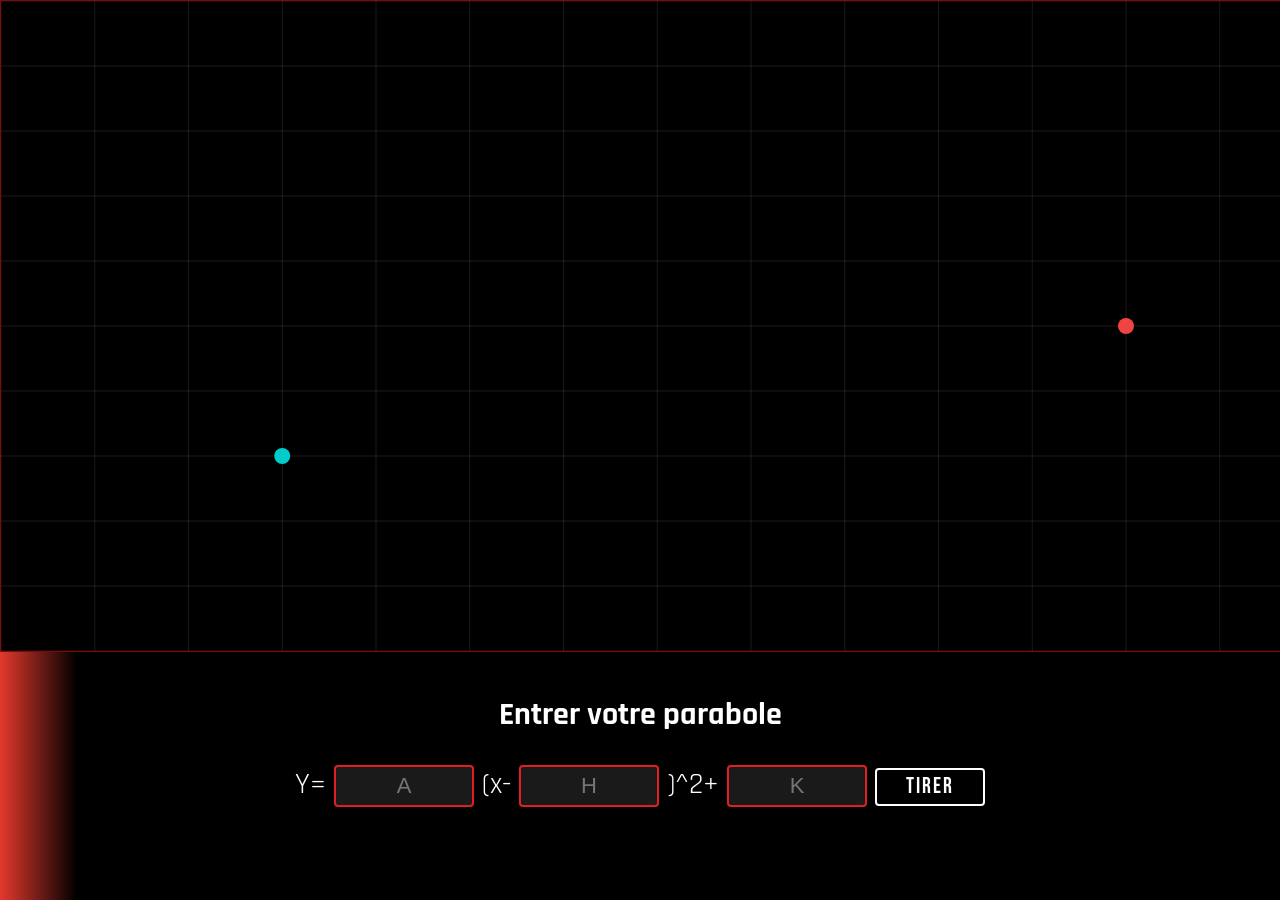
<file: niveauxDeux.html>
<!DOCTYPE html>
<html>
<head>
    <meta charset="utf-8">
    <title>Inscription</title>
    <link rel="stylesheet" href="style.css">

</head>
<body style="background: linear-gradient(90deg,rgb(228, 57, 44) 0%, black 6%); color : white;">
    <center>
        <canvas id="myCanvas" width="1500" height="650" style="border:1px solid rgb(138, 7, 7)"></canvas>
        <form>
            <br>
            <h1>Entrer votre parabole</h1>
            <!-- textbox pour le nom de l'élève -->
            <div id="divformule"></div>
            <p style="font-size: 30px;">
                Y=
                <input type="text" id="a" placeholder="A" class="abc">
                (x-
                <input type="text" id="h" placeholder="H" class="abc">
                )^2+
                <input type="text" id="k" placeholder="K" class="abc">

                <input type="button" id="btnSoumet" onclick="lancer()" value="TIRER" class="tir">
            </p>
            
            <!-- Création d'une section pour l'affichage des résultats -->
            <div id="divAffiche"></div>
            <div id="Ereure"></div>
        </form>
    </center>
    <script src="niveauxDeux.js"></script>
</body>
</html>
</file>
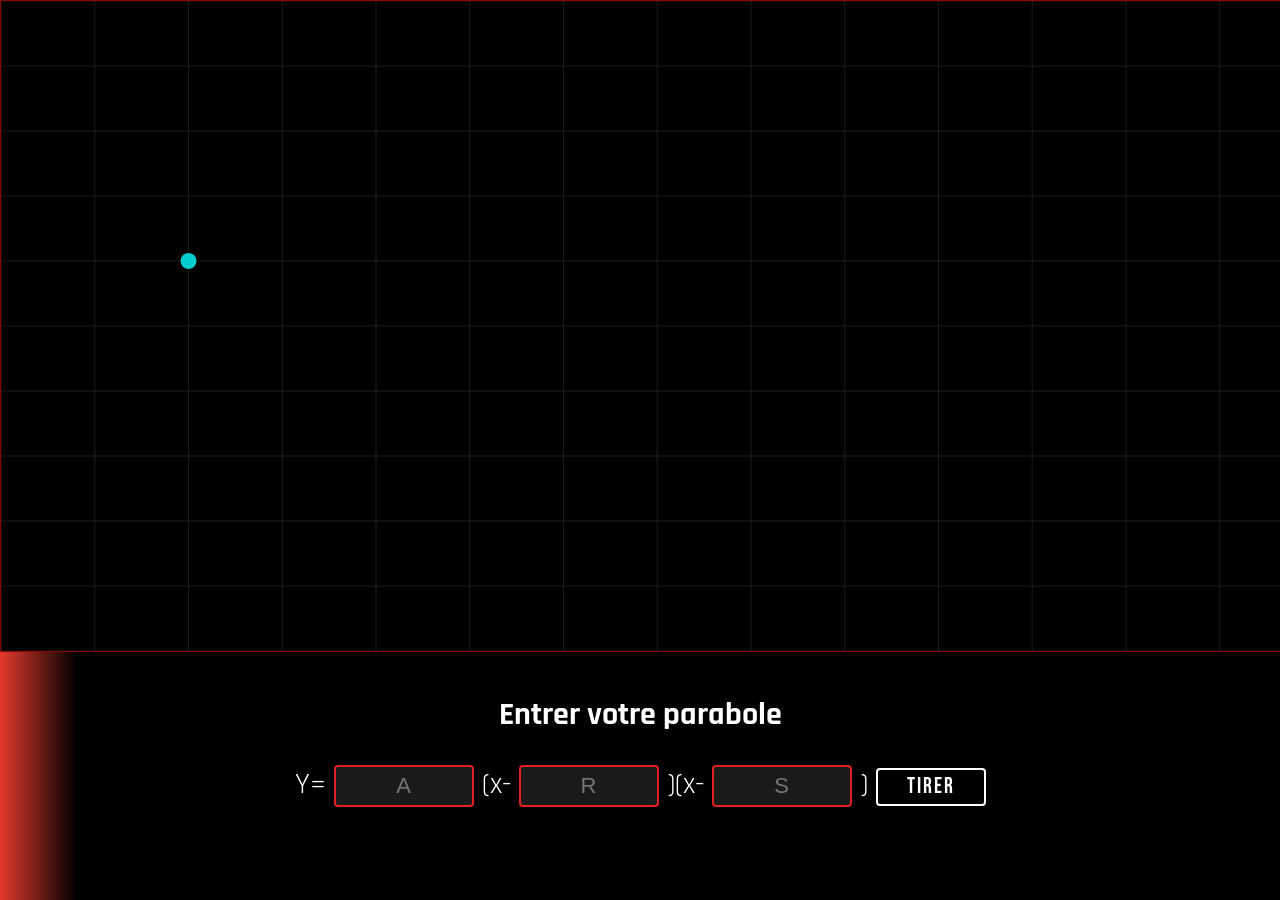
<file: NiveauxTrois.html>
<!DOCTYPE html>
<html>
<head>
    <meta charset="utf-8">
    <title>Inscription</title>
    <link rel="stylesheet" href="style.css">

</head>
<body style="background: linear-gradient(90deg,rgb(228, 57, 44) 0%, black 6%); color : white;">
    <center>
        <canvas id="myCanvas" width="1500" height="650" style="border:1px solid rgb(138, 7, 7)"></canvas>
        <form>
            <br>
            <h1>Entrer votre parabole</h1>
            <!-- textbox pour le nom de l'élève -->
            <div id="divformule"></div>
            <p style="font-size: 30px;">
                Y=
                <input type="text" id="a" placeholder="A" class="abc">
                (x-
                <input type="text" id="h" placeholder="R" class="abc">
                )(x-
                <input type="text" id="k" placeholder="S" class="abc">
                )
                <input type="button" id="btnSoumet" onclick="lancer()" value="TIRER" class="tir">
            </p>
            
            <!-- Création d'une section pour l'affichage des résultats -->
            <div id="divAffiche"></div>
            <div id="Ereure"></div>
        </form>
    </center>
    <script src="niveauxTrois.js"></script>
</body>
</html>
</file>
<file: style.css>
@import url('https://fonts.googleapis.com/css2?family=Bebas+Neue&family=Rajdhani:wght@400;600;700&display=swap');

body { 
    width: 100%; 
    height: 100vh;     
    background: #000;  
    color: #fff; 
    font-family: 'Rajdhani', sans-serif; 
    overflow: hidden;    
    margin: 0;           
    padding: 0;
}

/* https://developer.mozilla.org/fr/docs/Web/HTML/Element/canvas */
#myCanvas { 
    display: block;
}
/* https://developer.mozilla.org/fr/docs/Web/CSS/gradient/linear-gradient */
.home-overlay { 
    position: absolute; 
    inset: 0; 
    background: linear-gradient(to bottom, rgba(0,0,0,0.2) 0%, rgba(0,0,0,0.6) 50%, rgba(0,0,0,0.97) 100%); 
    z-index: 1;
} 

/* https://developer.mozilla.org/fr/docs/Web/CSS/CSS_flexible_box_layout */
.home-content { 
    position: relative; 
    z-index: 5; 
    height: 100vh; 
    display: flex;      
    flex-direction: column; 
    align-items: center; 
    justify-content: center;
} 
/* https://developer.mozilla.org/fr/docs/Web/CSS/clamp */
.logo { 
    font: 500 clamp(52px, 9vw, 100px) 'Bebas Neue', sans-serif; 
    letter-spacing: 5px; 
    margin-bottom: 6px; 
} 

.logo .star { 
    color: #e02020; 
} 
/* https://stackoverflow.com/questions/4151743/how-can-i-change-the-thickness-of-my-hr-tag */
.logo-underline { 
    width: min(480px, 72vw); 
    height: 2px; 
    background: #ffffff; 
    margin-bottom: 40px; 
}
/* https://www.youtube.com/watch?v=RFGiYHPKWgg */
.username-row {
    display: flex;
    align-items: center;
    gap: 10px;
    position: relative;
    z-index: 20; 
    pointer-events: all;
}
/* https://developer.mozilla.org/fr/docs/Web/CSS/pointer-events */
#username-input {
    background: rgba(255,255,255,0.1);
    border: 2px solid rgba(255,255,255,0.5) !important; 
    outline: none !important;
    border-radius: 4px;
    color: #fff;
    font-family: 'Rajdhani', sans-serif;
    font-size: 18px;
    padding: 6px 12px;
    width: 200px;
    pointer-events: all;
    position: relative;
    z-index: 20;
}

#username-input::placeholder { 
    color: rgba(255,255,255,0.4);
}

.gradient {
    padding:1px;
    background: #dfdfdf;
    position: relative;
    border-radius: 100px; 
    width: 100px;
    height:30px;
    border: none;
    display: flex;
    align-items: center;
    justify-content: center;
    transition: all 1s ease-in-out;
    
}
.gradient::after {
    content: '';
    position: absolute;
    padding: 5px;
    width: 100%;
    height: 100%;
    border-radius: 100px;
    padding:5px;
    background: linear-gradient(to bottom right, red 0% 35%, black 100%);
    z-index: -1;
}
.gradient:hover {
    color: white;
    z-index: 0;
}

/* https://developer.mozilla.org/fr/docs/Web/CSS/text-decoration */
a {
    text-decoration: none;
    color: black;
}

.levelSel {
    padding:1px;
    background: #dfdfdf;
    position: relative;
    border-radius: 150px; 
    width: 250px;
    height:70px;
    border: none;
    display: flex;
    align-items: center;
    justify-content: center;
    transition: all 1s ease-in-out;
    
}
.levelSel::after {
    content: '';
    position: absolute;
    padding: 5px;
    width: 100%;
    height: 100%;
    border-radius: 100px;
    padding:5px;
    background: linear-gradient(to bottom right, red 0% 35%, black 100%);
    z-index: -1;
}
.levelSel:hover {
    color: white;
    z-index: 0;
}
/* https://developer.mozilla.org/fr/docs/Web/CSS/text-decoration */
a {
    text-decoration: none;
    color: black;
}

.levelSel a {
    font-family: 'Bebas Neue', sans-serif;
    font-size: 20px;
    letter-spacing: 3px;
    color: #000;
}

.levelSel a {
    font-family: 'Bebas Neue', sans-serif;
    font-size: 20px;
    letter-spacing: 3px;
    color: #000;
}
/* https://developer.mozilla.org/fr/docs/Web/CSS/position */
.screen { 
    position: fixed; 
    inset: 0; 
    display: flex; 
    justify-content: center; 
    align-items: center; 
    z-index: 10;
} 
/* https://developer.mozilla.org/fr/docs/Web/CSS/pointer-events */
.grid { 
    position: absolute;
    pointer-events: none;
    inset: 0; 
    background-image: 
        linear-gradient(rgba(255,255,255,0.08) 1px, transparent 1px), 
        linear-gradient(90deg, rgba(255,255,255,0.08) 1px, transparent 1px); 
    background-size: 60px 60px; 
    z-index: 11;
} 
video {
    width: min(700px, 90vw);
    z-index: 1;
}

#usernameDisplay {
    position: fixed;
    top: 16px;
    left: 24px;
    z-index: 10;
    margin: 0;
    color: #fff;
    font-family: 'Rajdhani', sans-serif;
    font-size: 22px;
}

#ui-panel {
    position: fixed;
    bottom: 0;
    left: 0;
    width: 100%;
    z-index: 10;
    text-align: center;
    padding: 12px 0 20px;
    background: linear-gradient(to top, rgba(0,0,0,0.9) 0%, rgba(0,0,0,0) 100%);
    pointer-events: none; 
}
#ui-panel * {
    pointer-events: auto;
}

#ui-panel h1 {
    margin: 0 0 10px;
    font-size: 22px;
    color: #fff;
    font-family: 'Rajdhani', sans-serif;
    letter-spacing: 2px;
}

.equation-row {
    display: flex;
    align-items: center;
    justify-content: center;
    gap: 8px;
    font-size: 26px;
    color: #fff;
    font-family: 'Rajdhani', sans-serif;
}
.abc {
    background-color: #1a1a1a;
    color: #fff;
    border: 2px solid #e02020 !important; 
    outline: none !important;
    border-radius: 4px;
    height: 38px;
    width: 120px;
    font-size: 22px;
    text-align: center;
    padding: 0 8px;
}

textarea {
    border: none;
    outline: none;
}

.tir {
    background-color: #000;
    color: #fff;
    border: 2px solid #fff;
    border-radius: 4px;
    height: 38px;
    width: 110px;
    font-size: 22px;
    cursor: pointer;
    font-family: 'Bebas Neue', sans-serif;
    letter-spacing: 2px;
    
}
#tirs-restants {
    position: fixed;
    top: 75px;
    left: 24px;
    z-index: 999999;
    margin: 0;
    color: #fff;
    font-family: 'Rajdhani', sans-serif;
    font-size: 22px;

}
#level {
    position: fixed;
    top: 50px;
    left: 24px;
    z-index: 999999;
    margin: 0;
    color: #fff;
    font-family: 'Rajdhani', sans-serif;
    font-size: 22px;
}
#divAffiche {
    margin-top: 8px;
    font-size: 24px;
    font-family: 'Bebas Neue', sans-serif;
    letter-spacing: 3px;
    color: #fff;
    min-height: 30px;
}
.screenShake {
    animation: shake 0.2s;
    animation-iteration-count: 1;
}

@keyframes shake {

    0% {
        transform: translate(1px, 1px) rotate(0deg);
    }

    10% {
        transform: translate(-1px, -2px) rotate(-1deg);
    }

    20% {
        transform: translate(-3px, 0px) rotate(1deg);
    }

    30% {
        transform: translate(3px, 2px) rotate(0deg);
    }

    40% {
        transform: translate(1px, -1px) rotate(1deg);
    }

    50% {
        transform: translate(-1px, 2px) rotate(-1deg);
    }

    60% {
        transform: translate(-3px, 1px) rotate(0deg);
    }

    70% {
        transform: translate(3px, 1px) rotate(-1deg);
    }

    80% {
        transform: translate(-1px, -1px) rotate(1deg);
    }

    90% {
        transform: translate(1px, 2px) rotate(0deg);
    }

    100% {
        transform: translate(1px, -2px) rotate(-1deg);
    }
}
/* https://developer.mozilla.org/fr/docs/Web/CSS/position */
#instructions-btn {
position: fixed;
top: 20px;
right: 24px;
z-index: 100;
font-family: 'Bebas Neue', sans-serif;
font-size: 15px;
letter-spacing: 3px;
color: rgba(255,255,255,0.8);
background: rgba(255,255,255,0.07);
border: 1px solid rgba(255,255,255,0.25);
padding: 9px 22px;
text-decoration: none;
}
</file>
